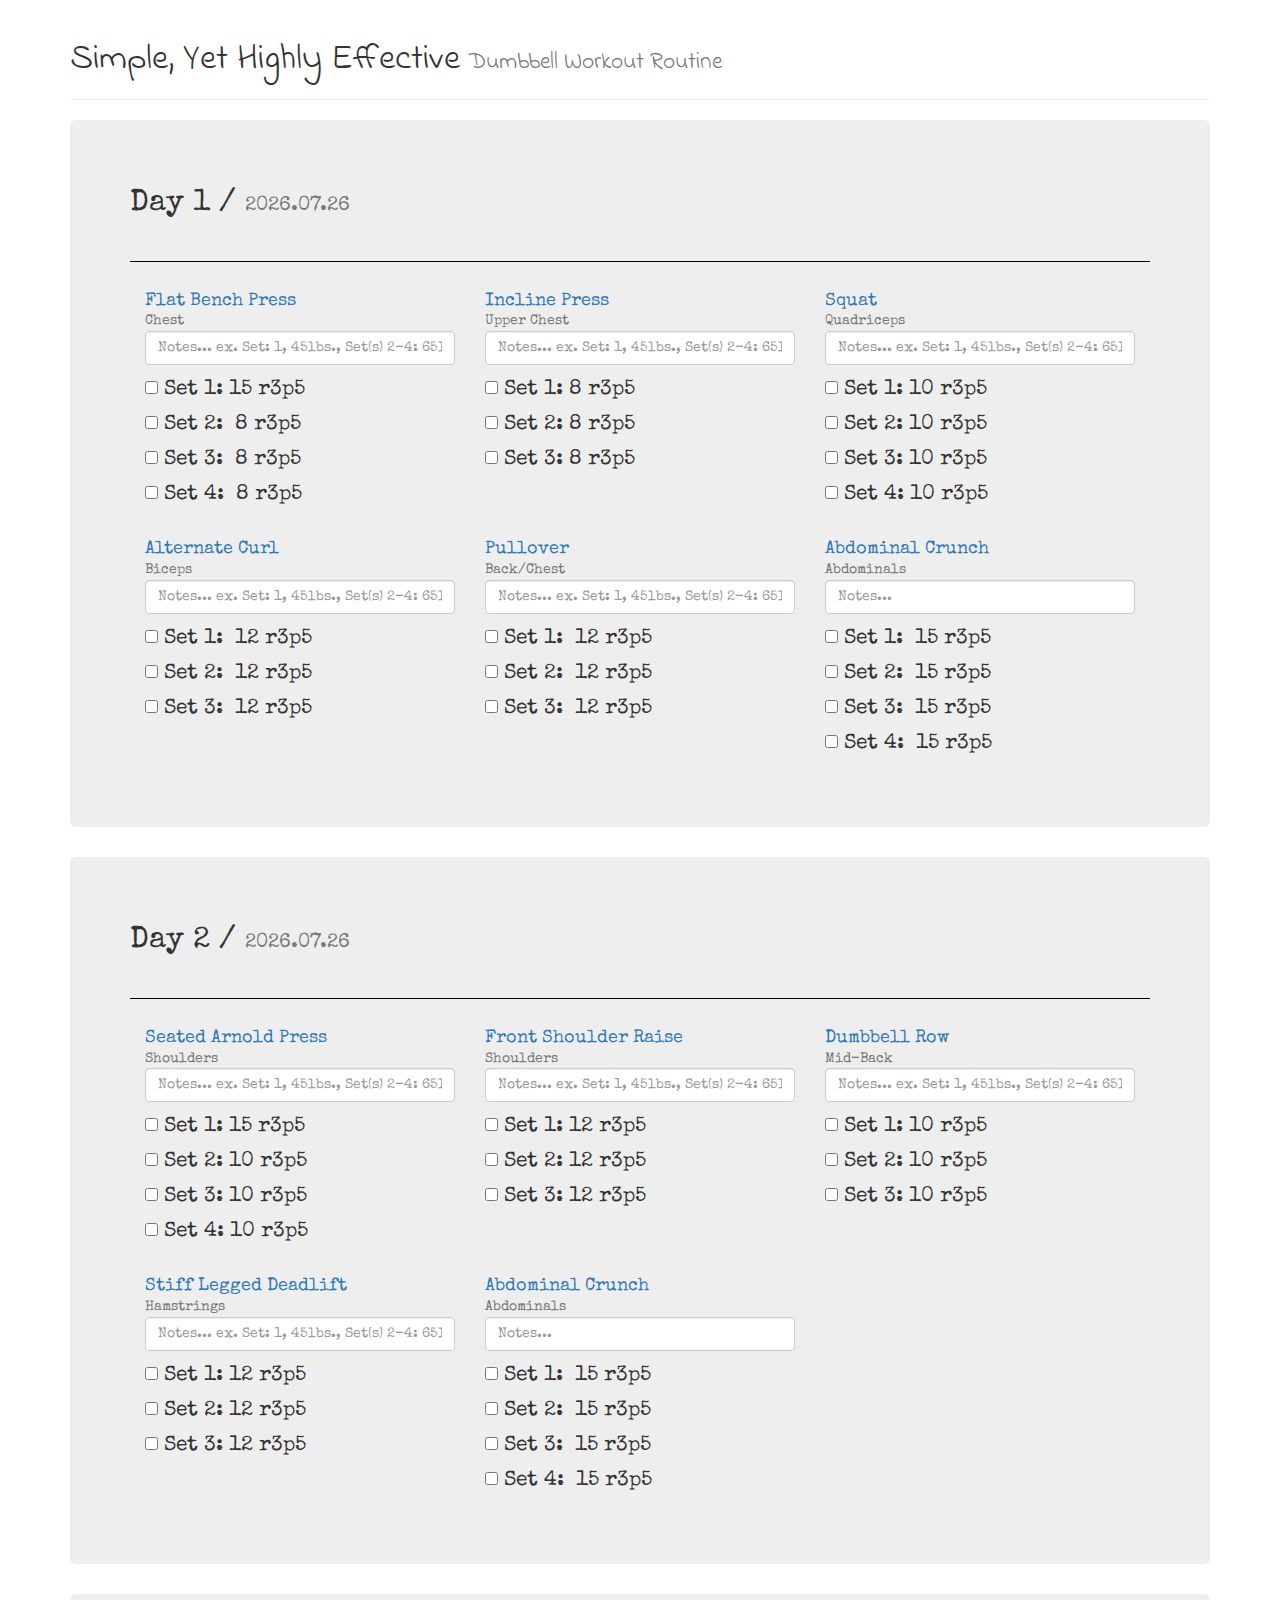
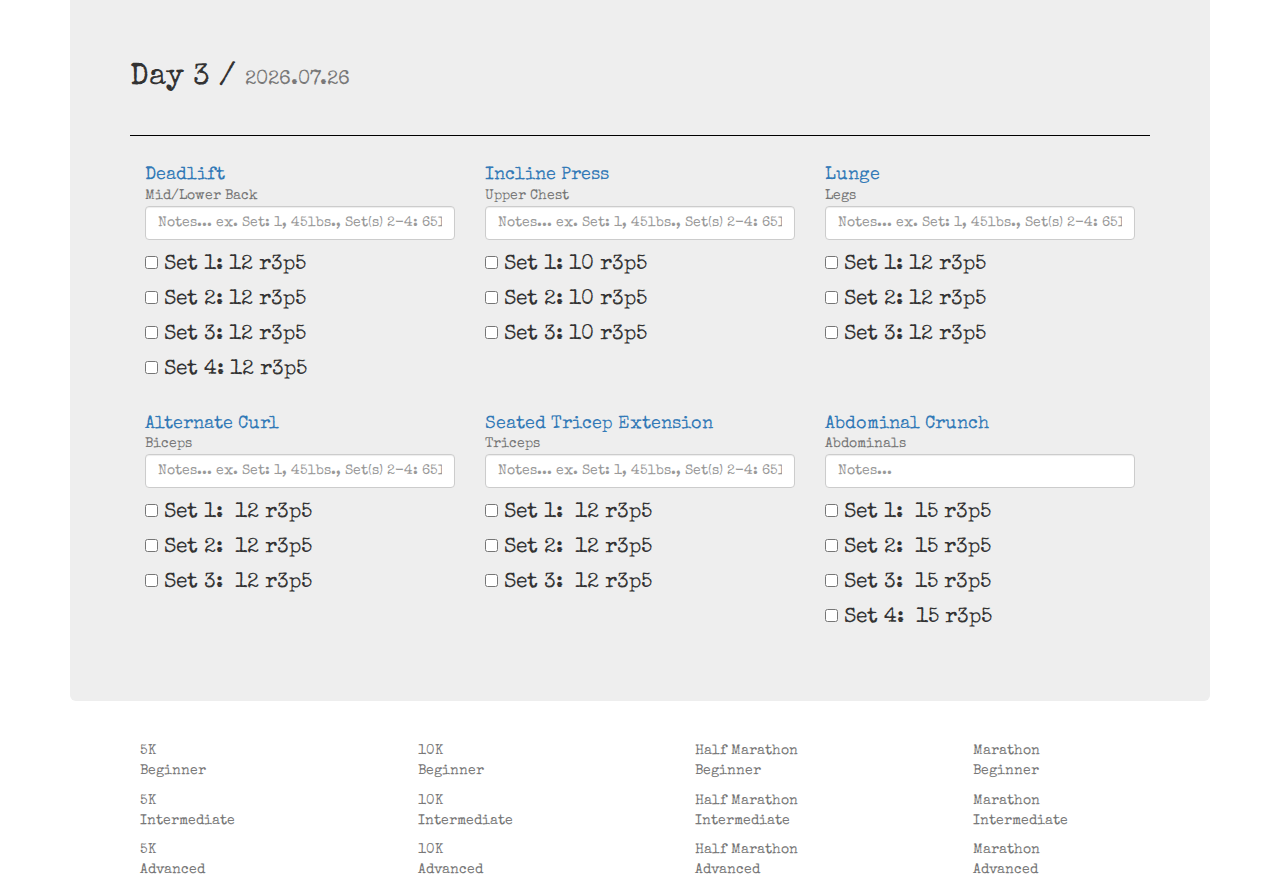
<file: index.html>
<!DOCTYPE html>
<html lang="en">

<head>
  <meta charset="utf-8">
  <title>Dumbbell Workout Routine</title>

  <!-- Bootstrap: https://maxcdn.bootstrapcdn.com/bootstrap/3.3.7/css/bootstrap.css-->
  <!-- <link rel="stylesheet" href="https://maxcdn.bootstrapcdn.com/bootstrap/3.3.7/css/bootstrap.css"> -->

  <link rel="stylesheet" href="./css/bootstrap.css">

  <!-- Google Fonts -->
  <link href="https://fonts.googleapis.com/css?family=Indie+Flower|Special+Elite" rel="stylesheet">

  <!-- Local CSS -->
  <link rel="stylesheet" href="./css/featherlight.css">
  <link rel="stylesheet" href="./css/fonts.css">
  <link rel="stylesheet" href="./css/local.css">

  <!-- AngularJS: https://ajax.googleapis.com/ajax/libs/angularjs/1.6.3/angular.js -->
  <!-- <script src="https://ajax.googleapis.com/ajax/libs/angularjs/1.6.3/angular.js"></script> -->

  <!-- jQuery JavaScript Library v3.2.1: https://ajax.googleapis.com/ajax/libs/angularjs/1.6.3/angular.js -->
  <!-- <script src="https://ajax.googleapis.com/ajax/libs/angularjs/1.6.3/angular.js"></script> -->

  <!-- jQuery CDN – Latest Stable Version -->
  <!-- <script src="http://code.jquery.com/jquery-latest.js"></script> -->

  <!-- jQuery JavaScript Library v1.11.1
http://jquery.com/
 * Includes Sizzle.js
 * http://sizzlejs.com/ -->
  <script src="./js/jquery-latest.js" type="text/javascript" charset="utf-8"></script>

  <script src="./js/featherlight.js" type="text/javascript" charset="utf-8"></script>

  <script>
    var today = new Date();
    var dd = today.getDate();
    var mm = today.getMonth()+1; //January is 0!
    var yyyy = today.getFullYear();
    
    if(dd<10) {
        dd='0'+dd
    } 
    
    if(mm<10) {
        mm='0'+mm
    } 
    
    today = yyyy+'.'+mm+'.'+dd;
  </script>

</head>

<body>

  <!-- &nbsp; -->
  <!-- <p class="SpecialElite">&nbsp;</p> -->
  <div class="container">
    <div class="page-header">
      <h1 class="IndieFlower">Simple, Yet Highly Effective <small>Dumbbell Workout Routine</small></h1>
    </div>

    <div class="jumbotron col-sm-12 col-md-12 col-lg-12 col-xl-12">
      <h2 class="SpecialElite">Day 1 / <small class=""><script>document.write(today);</script></small></h2>
      <div class="black-line"></div>

      <div class="col-sm-6 col-md-4 col-lg-4 col-xl-4">
        <h4 class="SpecialElite"><a href="#" data-featherlight="./img/FlatBenchPress.png">Flat Bench Press <br><small>Chest</small></a><br><input type="text" class="form-control" placeholder="Notes... ex. Set: 1, 45lbs., Set(s) 2-4: 65lbs."></h4>
        <p class="SpecialElite">
          <input type="checkbox" value="" id="checkbox_id100"><label for="checkbox_id100" class="strikethrough">&nbsp;Set 1:&nbsp;15 r3p5</label><br>
          <input type="checkbox" value="" id="checkbox_id101"><label for="checkbox_id101" class="strikethrough">&nbsp;Set 2:&nbsp;&nbsp;8 r3p5</label><br>
          <input type="checkbox" value="" id="checkbox_id102"><label for="checkbox_id102" class="strikethrough">&nbsp;Set 3:&nbsp;&nbsp;8 r3p5</label><br>
          <input type="checkbox" value="" id="checkbox_id103"><label for="checkbox_id103" class="strikethrough">&nbsp;Set 4:&nbsp;&nbsp;8 r3p5</label>
        </p>
      </div>

      <div class="col-sm-6 col-md-4 col-lg-4 col-xl-4">
        <h4 class="SpecialElite"><a href="#" data-featherlight="./img/InclinePress.png">Incline Press <br><small>Upper Chest</small></a><br><input type="text" class="form-control" placeholder="Notes... ex. Set: 1, 45lbs., Set(s) 2-4: 65lbs."></h4>
        <p class="SpecialElite">
          <input type="checkbox" value="" id="checkbox_id104"><label for="checkbox_id104" class="strikethrough">&nbsp;Set 1:&nbsp;8 r3p5</label><br>
          <input type="checkbox" value="" id="checkbox_id105"><label for="checkbox_id105" class="strikethrough">&nbsp;Set 2:&nbsp;8 r3p5</label><br>
          <input type="checkbox" value="" id="checkbox_id106"><label for="checkbox_id106" class="strikethrough">&nbsp;Set 3:&nbsp;8 r3p5</label><br>
          <label class="SpecialElite">&nbsp;</label>
        </p>
      </div>

      <div class="col-sm-6 col-md-4 col-lg-4 col-xl-4">
        <h4 class="SpecialElite"><a href="#" data-featherlight="./img/Squat.png">Squat <br><small>Quadriceps</small></a><br><input type="text" class="form-control" placeholder="Notes... ex. Set: 1, 45lbs., Set(s) 2-4: 65lbs."></h4>
        <p class="SpecialElite">
          <input type="checkbox" value="" id="checkbox_id107"><label for="checkbox_id107" class="strikethrough">&nbsp;Set 1:&nbsp;10 r3p5</label><br>
          <input type="checkbox" value="" id="checkbox_id108"><label for="checkbox_id108" class="strikethrough">&nbsp;Set 2:&nbsp;10 r3p5</label><br>
          <input type="checkbox" value="" id="checkbox_id109"><label for="checkbox_id109" class="strikethrough">&nbsp;Set 3:&nbsp;10 r3p5</label><br>
          <input type="checkbox" value="" id="checkbox_id110"><label for="checkbox_id110" class="strikethrough">&nbsp;Set 4:&nbsp;10 r3p5</label>
        </p>
      </div>

      <div class="col-sm-6 col-md-4 col-lg-4 col-xl-4">
        <h4 class="SpecialElite"><a href="#" data-featherlight="./img/AlternateCurl.png">Alternate Curl <br><small>Biceps</small></a><br><input type="text" class="form-control" placeholder="Notes... ex. Set: 1, 45lbs., Set(s) 2-4: 65lbs."></h4>
        <p class="SpecialElite">
          <input type="checkbox" value="" id="checkbox_id111"><label for="checkbox_id111" class="strikethrough">&nbsp;Set 1:&nbsp;&nbsp;12 r3p5</label><br>
          <input type="checkbox" value="" id="checkbox_id112"><label for="checkbox_id112" class="strikethrough">&nbsp;Set 2:&nbsp;&nbsp;12 r3p5</label><br>
          <input type="checkbox" value="" id="checkbox_id113"><label for="checkbox_id113" class="strikethrough">&nbsp;Set 3:&nbsp;&nbsp;12 r3p5</label><br>
          <label class="SpecialElite">&nbsp;</label>
        </p>
      </div>

      <div class="col-sm-6 col-md-4 col-lg-4 col-xl-4">
        <h4 class="SpecialElite"><a href="#" data-featherlight="./img/Pullover.png">Pullover <br><small>Back/Chest</small></a><br><input type="text" class="form-control" placeholder="Notes... ex. Set: 1, 45lbs., Set(s) 2-4: 65lbs."></h4>
        <p class="SpecialElite">
          <input type="checkbox" value="" id="checkbox_id114"><label for="checkbox_id114" class="strikethrough">&nbsp;Set 1:&nbsp;&nbsp;12 r3p5</label><br>
          <input type="checkbox" value="" id="checkbox_id115"><label for="checkbox_id115" class="strikethrough">&nbsp;Set 2:&nbsp;&nbsp;12 r3p5</label><br>
          <input type="checkbox" value="" id="checkbox_id116"><label for="checkbox_id116" class="strikethrough">&nbsp;Set 3:&nbsp;&nbsp;12 r3p5</label><br>
          <label class="SpecialElite">&nbsp;</label>
        </p>
      </div>

      <div class="col-sm-6 col-md-4 col-lg-4 col-xl-4">
        <h4 class="SpecialElite"><a href="#" data-featherlight="./img/AbdominalCrunch.png">Abdominal Crunch <br><small>Abdominals</small></a><br><input type="text" class="form-control" placeholder="Notes..."></h4>
        <p class="SpecialElite">
          <input type="checkbox" value="" id="checkbox_id117"><label for="checkbox_id117" class="strikethrough">&nbsp;Set 1:&nbsp;&nbsp;15 r3p5</label><br>
          <input type="checkbox" value="" id="checkbox_id118"><label for="checkbox_id118" class="strikethrough">&nbsp;Set 2:&nbsp;&nbsp;15 r3p5</label><br>
          <input type="checkbox" value="" id="checkbox_id119"><label for="checkbox_id119" class="strikethrough">&nbsp;Set 3:&nbsp;&nbsp;15 r3p5</label><br>
          <input type="checkbox" value="" id="checkbox_id120"><label for="checkbox_id120" class="strikethrough">&nbsp;Set 4:&nbsp;&nbsp;15 r3p5</label>
        </p>
      </div>

    </div>

    <div class="jumbotron col-sm-12 col-md-12 col-lg-12 col-xl-12">
      <h2 class="SpecialElite">Day 2 / <small class=""><script>document.write(today);</script></small></h2>
      <div class="black-line"></div>

      <div class="col-sm-6 col-md-4 col-lg-4 col-xl-4">
        <h4 class="SpecialElite"><a href="#" data-featherlight="./img/SeatedArnoldPress.png">Seated Arnold Press <br><small>Shoulders</small></a><br><input type="text" class="form-control" placeholder="Notes... ex. Set: 1, 45lbs., Set(s) 2-4: 65lbs."></h4>
        <p class="SpecialElite">
          <input type="checkbox" value="" id="checkbox_id201"><label for="checkbox_id201" class="strikethrough">&nbsp;Set 1:&nbsp;15 r3p5</label><br>
          <input type="checkbox" value="" id="checkbox_id202"><label for="checkbox_id202" class="strikethrough">&nbsp;Set 2:&nbsp;10 r3p5</label><br>
          <input type="checkbox" value="" id="checkbox_id203"><label for="checkbox_id203" class="strikethrough">&nbsp;Set 3:&nbsp;10 r3p5</label><br>
          <input type="checkbox" value="" id="checkbox_id204"><label for="checkbox_id204" class="strikethrough">&nbsp;Set 4:&nbsp;10 r3p5</label>
        </p>
      </div>

      <div class="col-sm-6 col-md-4 col-lg-4 col-xl-4">
        <h4 class="SpecialElite"><a href="#" data-featherlight="./img/FrontShoulderRaise.png">Front Shoulder Raise <br><small>Shoulders</small></a><br><input type="text" class="form-control" placeholder="Notes... ex. Set: 1, 45lbs., Set(s) 2-4: 65lbs."></h4>
        <p class="SpecialElite">
          <input type="checkbox" value="" id="checkbox_id205"><label for="checkbox_id205" class="strikethrough">&nbsp;Set 1:&nbsp;12 r3p5</label><br>
          <input type="checkbox" value="" id="checkbox_id206"><label for="checkbox_id206" class="strikethrough">&nbsp;Set 2:&nbsp;12 r3p5</label><br>
          <input type="checkbox" value="" id="checkbox_id207"><label for="checkbox_id207" class="strikethrough">&nbsp;Set 3:&nbsp;12 r3p5</label><br>
          <label class="SpecialElite">&nbsp;</label>
        </p>
      </div>

      <div class="col-sm-6 col-md-4 col-lg-4 col-xl-4">
        <h4 class="SpecialElite"><a href="#" data-featherlight="./img/DumbbellRow.png">Dumbbell Row <br><small>Mid-Back</small></a><br><input type="text" class="form-control" placeholder="Notes... ex. Set: 1, 45lbs., Set(s) 2-4: 65lbs."></h4>
        <p class="SpecialElite">
          <input type="checkbox" value="" id="checkbox_id208"><label for="checkbox_id208" class="strikethrough">&nbsp;Set 1:&nbsp;10 r3p5</label><br>
          <input type="checkbox" value="" id="checkbox_id209"><label for="checkbox_id209" class="strikethrough">&nbsp;Set 2:&nbsp;10 r3p5</label><br>
          <input type="checkbox" value="" id="checkbox_id210"><label for="checkbox_id210" class="strikethrough">&nbsp;Set 3:&nbsp;10 r3p5</label><br>
          <label class="SpecialElite">&nbsp;</label>
        </p>
      </div>

      <div class="col-sm-6 col-md-4 col-lg-4 col-xl-4">
        <h4 class="SpecialElite"><a href="#" data-featherlight="./img/StiffLeggedDeadlift.png">Stiff Legged Deadlift <br><small>Hamstrings</small></a><br><input type="text" class="form-control" placeholder="Notes... ex. Set: 1, 45lbs., Set(s) 2-4: 65lbs."></h4>
        <p class="SpecialElite">
          <input type="checkbox" value="" id="checkbox_id211"><label for="checkbox_id211" class="strikethrough">&nbsp;Set 1:&nbsp;12 r3p5</label><br>
          <input type="checkbox" value="" id="checkbox_id212"><label for="checkbox_id212" class="strikethrough">&nbsp;Set 2:&nbsp;12 r3p5</label><br>
          <input type="checkbox" value="" id="checkbox_id213"><label for="checkbox_id213" class="strikethrough">&nbsp;Set 3:&nbsp;12 r3p5</label><br>
          <label class="SpecialElite">&nbsp;</label>
        </p>
      </div>

      <div class="col-sm-6 col-md-4 col-lg-4 col-xl-4">
        <h4 class="SpecialElite"><a href="#" data-featherlight="./img/AbdominalCrunch.png">Abdominal Crunch <br><small>Abdominals</small></a><br><input type="text" class="form-control" placeholder="Notes..."></h4>
        <p class="SpecialElite">
          <input type="checkbox" value="" id="checkbox_id214"><label for="checkbox_id214" class="strikethrough">&nbsp;Set 1:&nbsp;&nbsp;15 r3p5</label><br>
          <input type="checkbox" value="" id="checkbox_id215"><label for="checkbox_id215" class="strikethrough">&nbsp;Set 2:&nbsp;&nbsp;15 r3p5</label><br>
          <input type="checkbox" value="" id="checkbox_id216"><label for="checkbox_id216" class="strikethrough">&nbsp;Set 3:&nbsp;&nbsp;15 r3p5</label><br>
          <input type="checkbox" value="" id="checkbox_id217"><label for="checkbox_id217" class="strikethrough">&nbsp;Set 4:&nbsp;&nbsp;15 r3p5</label>
        </p>
      </div>

    </div>


    <div class="jumbotron col-sm-12 col-md-12 col-lg-12 col-xl-12">
      <h2 class="SpecialElite">Day 3 / <small class=""><script>document.write(today);</script></small></h2>
      <div class="black-line"></div>

      <div class="col-sm-6 col-md-4 col-lg-4 col-xl-4">
        <h4 class="SpecialElite"><a href="#" data-featherlight="./img/Deadlift.png">Deadlift <br><small>Mid/Lower Back</small></a><br><input type="text" class="form-control" placeholder="Notes... ex. Set: 1, 45lbs., Set(s) 2-4: 65lbs."></h4>
        <p class="SpecialElite">
          <input type="checkbox" value="" id="checkbox_id301"><label for="checkbox_id301" class="strikethrough">&nbsp;Set 1:&nbsp;12 r3p5</label><br>
          <input type="checkbox" value="" id="checkbox_id302"><label for="checkbox_id302" class="strikethrough">&nbsp;Set 2:&nbsp;12 r3p5</label><br>
          <input type="checkbox" value="" id="checkbox_id303"><label for="checkbox_id303" class="strikethrough">&nbsp;Set 3:&nbsp;12 r3p5</label><br>
          <input type="checkbox" value="" id="checkbox_id304"><label for="checkbox_id304" class="strikethrough">&nbsp;Set 4:&nbsp;12 r3p5</label>
        </p>
      </div>

      <div class="col-sm-6 col-md-4 col-lg-4 col-xl-4">
        <h4 class="SpecialElite"><a href="#" data-featherlight="./img/InclinePress.png">Incline Press <br><small>Upper Chest</small></a><br><input type="text" class="form-control" placeholder="Notes... ex. Set: 1, 45lbs., Set(s) 2-4: 65lbs."></h4>
        <p class="SpecialElite">
          <input type="checkbox" value="" id="checkbox_id305"><label for="checkbox_id305" class="strikethrough">&nbsp;Set 1:&nbsp;10 r3p5</label><br>
          <input type="checkbox" value="" id="checkbox_id306"><label for="checkbox_id306" class="strikethrough">&nbsp;Set 2:&nbsp;10 r3p5</label><br>
          <input type="checkbox" value="" id="checkbox_id307"><label for="checkbox_id307" class="strikethrough">&nbsp;Set 3:&nbsp;10 r3p5</label><br>
          <label class="SpecialElite">&nbsp;</label>
        </p>
      </div>

      <div class="col-sm-6 col-md-4 col-lg-4 col-xl-4">
        <h4 class="SpecialElite"><a href="#" data-featherlight="./img/DumbbellLunge.png">Lunge <br><small>Legs</small></a><br><input type="text" class="form-control" placeholder="Notes... ex. Set: 1, 45lbs., Set(s) 2-4: 65lbs."></h4>
        <p class="SpecialElite">
          <input type="checkbox" value="" id="checkbox_id308"><label for="checkbox_id308" class="strikethrough">&nbsp;Set 1:&nbsp;12 r3p5</label><br>
          <input type="checkbox" value="" id="checkbox_id309"><label for="checkbox_id309" class="strikethrough">&nbsp;Set 2:&nbsp;12 r3p5</label><br>
          <input type="checkbox" value="" id="checkbox_id310"><label for="checkbox_id310" class="strikethrough">&nbsp;Set 3:&nbsp;12 r3p5</label><br>
          <label class="SpecialElite">&nbsp;</label>
        </p>
      </div>

      <div class="col-sm-6 col-md-4 col-lg-4 col-xl-4">
        <h4 class="SpecialElite"><a href="#" data-featherlight="./img/AlternateCurl.png">Alternate Curl <br><small>Biceps</small></a><br><input type="text" class="form-control" placeholder="Notes... ex. Set: 1, 45lbs., Set(s) 2-4: 65lbs."></h4>
        <p class="SpecialElite">
          <input type="checkbox" value="" id="checkbox_id311"><label for="checkbox_id311" class="strikethrough">&nbsp;Set 1:&nbsp;&nbsp;12 r3p5</label><br>
          <input type="checkbox" value="" id="checkbox_id312"><label for="checkbox_id312" class="strikethrough">&nbsp;Set 2:&nbsp;&nbsp;12 r3p5</label><br>
          <input type="checkbox" value="" id="checkbox_id313"><label for="checkbox_id313" class="strikethrough">&nbsp;Set 3:&nbsp;&nbsp;12 r3p5</label><br>
          <label class="SpecialElite">&nbsp;</label>
        </p>
      </div>

      <div class="col-sm-6 col-md-4 col-lg-4 col-xl-4">
        <h4 class="SpecialElite"><a href="#" data-featherlight="./img/SeatedTricepExtension.png">Seated Tricep Extension <br><small>Triceps</small></a><br><input type="text" class="form-control" placeholder="Notes... ex. Set: 1, 45lbs., Set(s) 2-4: 65lbs."></h4>
        <p class="SpecialElite">
          <input type="checkbox" value="" id="checkbox_id314"><label for="checkbox_id314" class="strikethrough">&nbsp;Set 1:&nbsp;&nbsp;12 r3p5</label><br>
          <input type="checkbox" value="" id="checkbox_id315"><label for="checkbox_id315" class="strikethrough">&nbsp;Set 2:&nbsp;&nbsp;12 r3p5</label><br>
          <input type="checkbox" value="" id="checkbox_id316"><label for="checkbox_id316" class="strikethrough">&nbsp;Set 3:&nbsp;&nbsp;12 r3p5</label><br>
          <label class="SpecialElite">&nbsp;</label>
        </p>
      </div>

      <div class="col-sm-6 col-md-4 col-lg-4 col-xl-4">
        <h4 class="SpecialElite"><a href="#" data-featherlight="./img/AbdominalCrunch.png">Abdominal Crunch <br><small>Abdominals</small></a><br><input type="text" class="form-control" placeholder="Notes..."></h4>
        <p class="SpecialElite">
          <input type="checkbox" value="" id="checkbox_id317"><label for="checkbox_id317" class="strikethrough">&nbsp;Set 1:&nbsp;&nbsp;15 r3p5</label><br>
          <input type="checkbox" value="" id="checkbox_id318"><label for="checkbox_id318" class="strikethrough">&nbsp;Set 2:&nbsp;&nbsp;15 r3p5</label><br>
          <input type="checkbox" value="" id="checkbox_id319"><label for="checkbox_id319" class="strikethrough">&nbsp;Set 3:&nbsp;&nbsp;15 r3p5</label><br>
          <input type="checkbox" value="" id="checkbox_id320"><label for="checkbox_id320" class="strikethrough">&nbsp;Set 4:&nbsp;&nbsp;15 r3p5</label>
        </p>
      </div>

    </div>

    <div id="footer">
      <div class="col-sm-12 col-md-12 col-lg-12 col-xl-12">

        <div class="col-sm-3 col-md-3 col-lg-3 col-xl-3">
          <ul class="SpecialElite" style="list-style: none">
            <li><a href="./pdfs/New-Balance-5k-Training-Beginner.pdf" target="_blank"><h4><small>5K<br>Beginner</small></h4></a></li>
            <li><a href="./pdfs/New-Balance-5k-Training-Intermediate.pdf" target="_blank"><h4><small>5K<br>Intermediate</small></h4></a></li>
            <li><a href="./pdfs/New-Balance-5k-Training-Advanced.pdf" target="_blank"><h4><small>5K<br>Advanced</small></h4></a></li>
          </ul>
        </div>

        <div class="col-sm-3 col-md-3 col-lg-3 col-xl-3">
          <ul class="SpecialElite" style="list-style: none">
            <li><a href="./pdfs/New-Balance-10k-Training-Beginner.pdf" target="_blank"><h4><small>10K<br>Beginner</small></h4></a></li>
            <li><a href="./pdfs/New-Balance-10k-Training-Intermediate.pdf" target="_blank"><h4><small>10K<br>Intermediate</small></h4></a></li>
            <li><a href="./pdfs/New-Balance-10k-Training-Advanced.pdf" target="_blank"><h4><small>10K<br>Advanced</small></h4></a></li>
          </ul>
        </div>

        <div class="col-sm-3 col-md-3 col-lg-3 col-xl-3">
          <ul class="SpecialElite" style="list-style: none">
            <li><a href="./pdfs/New-Balance-Half-Marathon-Training-Beginner.pdf" target="_blank"><h4><small>Half Marathon<br>Beginner</small></h4></a></li>
            <li><a href="./pdfs/New-Balance-Half-Marathon-Training-Intermediate.pdf" target="_blank"><h4><small>Half Marathon<br>Intermediate</small></h4></a></li>
            <li><a href="./pdfs/New-Balance-Half-Marathon-Training-Advanced.pdf" target="_blank"><h4><small>Half Marathon<br>Advanced</small></h4></a></li>
          </ul>
        </div>

        <div class="col-sm-3 col-md-3 col-lg-3 col-xl-3">
          <ul class="SpecialElite" style="list-style: none">
            <li><a href="./pdfs/New-Balance-Marathon-Training-Beginner.pdf" target="_blank"><h4><small>Marathon<br>Beginner</small></h4></a></li>
            <li><a href="./pdfs/New-Balance-Marathon-Training-Intermediate.pdf" target="_blank"><h4><small>Marathon<br>Intermediate</small></h4></a></li>
            <li><a href="./pdfs/New-Balance-Marathon-Training-Advanced.pdf" target="_blank"><h4><small>Marathon<br>Advanced</small></h4></a></li>
          </ul>
        </div>

      </div>
    </div>

</body>

</html>
</file>
<file: css/fonts.css>
.IndieFlower {
    font-family: 'Indie Flower', cursive;
}

.SpecialElite {
    font-family: 'Special Elite', cursive;
}
</file>
<file: css/local.css>
.black-line {
  margin: 40px 0 20px;
  border-bottom: 1px solid #000000;
}

input[type=checkbox]:checked + label.strikethrough{
  text-decoration: line-through;
}
</file>
<file: css/featherlight.css>
/**
 * Featherlight – ultra slim jQuery lightbox
 * Version 1.7.1 - http://noelboss.github.io/featherlight/
 *
 * Copyright 2017, Noël Raoul Bossart (http://www.noelboss.com)
 * MIT Licensed.
**/
@media all {
	.featherlight {
		display: none;

		/* dimensions: spanning the background from edge to edge */
		position:fixed;
		top: 0; right: 0; bottom: 0; left: 0;
		z-index: 2147483647; /* z-index needs to be >= elements on the site. */

		/* position: centering content */
		text-align: center;

		/* insures that the ::before pseudo element doesn't force wrap with fixed width content; */
		white-space: nowrap;

		/* styling */
		cursor: pointer;
		background: #333;
		/* IE8 "hack" for nested featherlights */
		background: rgba(0, 0, 0, 0);
	}

	/* support for nested featherlights. Does not work in IE8 (use JS to fix) */
	.featherlight:last-of-type {
		background: rgba(0, 0, 0, 0.8);
	}

	.featherlight:before {
		/* position: trick to center content vertically */
		content: '';
		display: inline-block;
		height: 100%;
		vertical-align: middle;
	}

	.featherlight .featherlight-content {
		/* make content container for positioned elements (close button) */
		position: relative;

		/* position: centering vertical and horizontal */
		text-align: left;
		vertical-align: middle;
		display: inline-block;

		/* dimensions: cut off images */
		overflow: auto;
		padding: 25px 25px 0;
		border-bottom: 25px solid transparent;

		/* dimensions: handling large content */
		margin-left: 5%;
		margin-right: 5%;
		max-height: 95%;

		/* styling */
		background: #fff;
		cursor: auto;

		/* reset white-space wrapping */
		white-space: normal;
	}

	/* contains the content */
	.featherlight .featherlight-inner {
		/* make sure its visible */
		display: block;
	}

	.featherlight .featherlight-close-icon {
		/* position: centering vertical and horizontal */
		position: absolute;
		z-index: 9999;
		top: 0;
		right: 0;

		/* dimensions: 25px x 25px */
		line-height: 25px;
		width: 25px;

		/* styling */
		cursor: pointer;
		text-align: center;
		font-family: Arial, sans-serif;
		background: #fff; /* Set the background in case it overlaps the content */
		background: rgba(255, 255, 255, 0.3);
		color: #000;
		border: none;
		padding: 0;
	}

	/* See http://stackoverflow.com/questions/16077341/how-to-reset-all-default-styles-of-the-html5-button-element */
	.featherlight .featherlight-close-icon::-moz-focus-inner {
		border: 0;
		padding: 0;
	}

	.featherlight .featherlight-image {
		/* styling */
		width: 100%;
	}


	.featherlight-iframe .featherlight-content {
		/* removed the border for image croping since iframe is edge to edge */
		border-bottom: 0;
		padding: 0;
		-webkit-overflow-scrolling: touch;
		overflow-y: scroll;
	}

	.featherlight iframe {
		/* styling */
		border: none;
	}

	.featherlight * { /* See https://github.com/noelboss/featherlight/issues/42 */
		-webkit-box-sizing: border-box;
		-moz-box-sizing: border-box;
		box-sizing: border-box;
	}
}

/* handling phones and small screens */
@media only screen and (max-width: 1024px) {
	.featherlight .featherlight-content {
		/* dimensions: maximize lightbox with for small screens */
		margin-left: 0;
		margin-right: 0;
		max-height: 98%;

		padding: 10px 10px 0;
		border-bottom: 10px solid transparent;
	}
}
</file>
